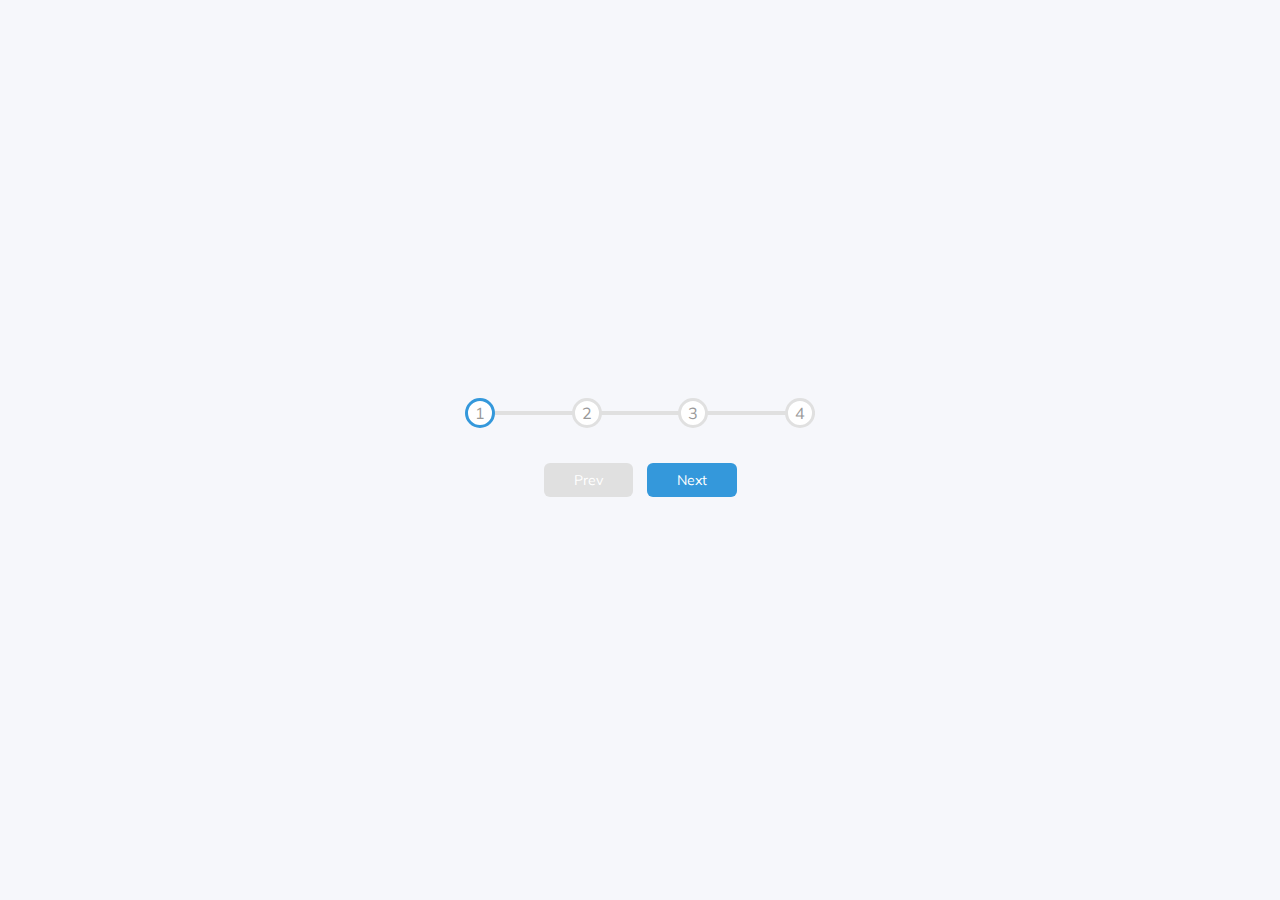
<file: Progress-Steps/index.html>
<html lang="en">
<head>
    <meta charset="UTF-8">
    <meta name="viewport" content="width=device-width, initial-scale=1.0">
    <!--<link rel="stylesheet" href="https://cdnjs.cloudflare.com/ajax/libs/font-awesome/5.15.1/css/all.min.css" 
    integrity="sha512-+4zCK9k+qNFUR5X+cKL9EIR+ZOhtIloNl9GIKS57V1MyNsYpYcUrUeQc9vNfzsWfV28IaLL3i96P9sdNyeRssA==" 
    crossorigin="anonymous" /> -->
    <link rel="stylesheet" href="style.css">
    <title>Progress Steps</title>
</head>
<body>
<div class="container">
    <div class="progress-container">
        <div class="progress" id="progress"></div>
            <div class="circle active">1</div>
            <div class="circle">2</div>
            <div class="circle">3</div>
            <div class="circle">4</div>
    </div>
    <button class="btn" id="prev" disabled>Prev</button>
    <button class="btn" id="next" >Next</button>
</div>


    <script src="script.js"></script>
</body>
</html>
</file>
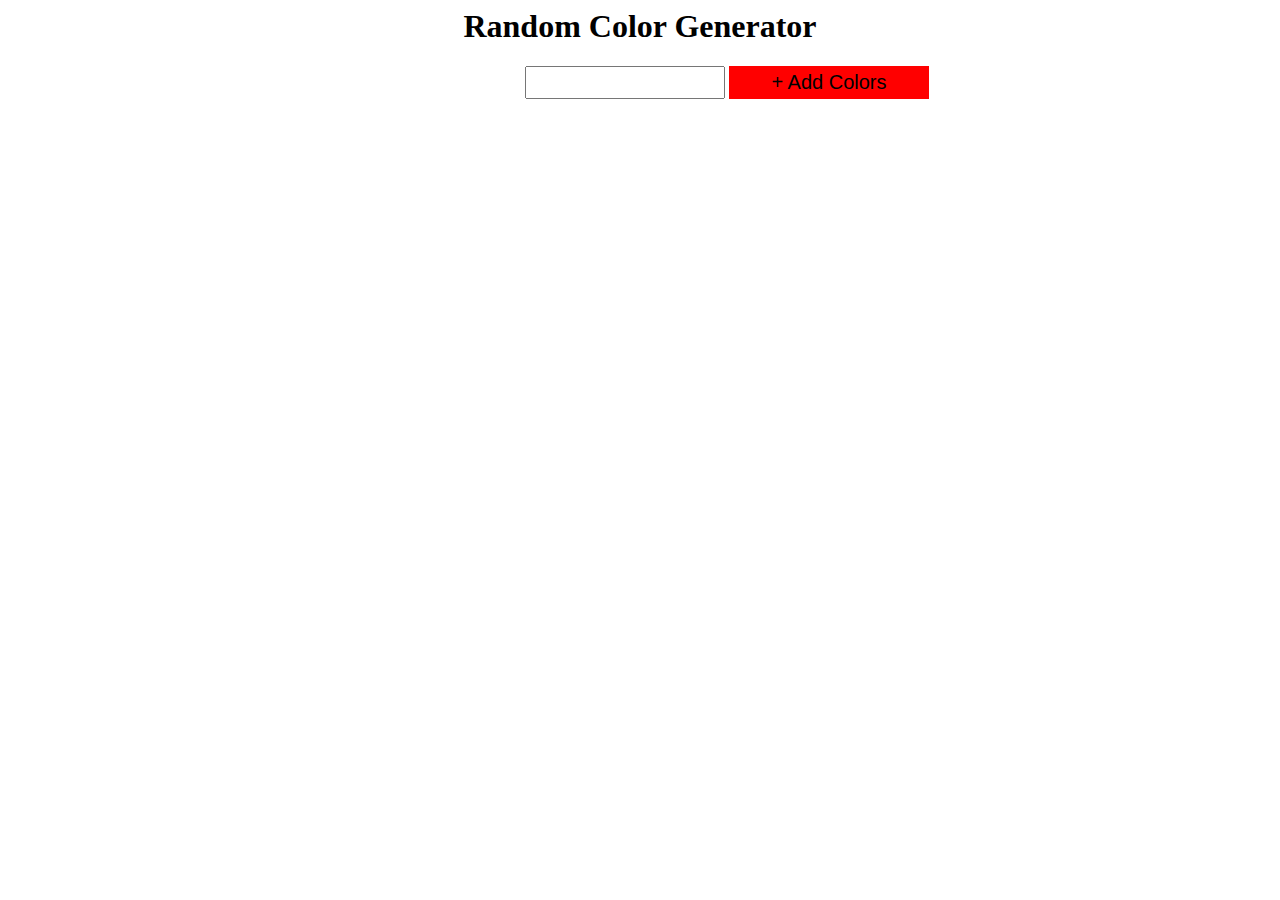
<file: random-color-generator/index.html>
<html lang="en">

<head>
    <meta charset="UTF-8">
    <meta http-equiv="X-UA-Compatible" content="IE=edge">
    <meta name="viewport" content="width=device-width, initial-scale=1.0">
    <link rel="stylesheet" href="./css/style.css">
    <title>Random colors</title>
</head>

<body>
    <main>
        <h1>Random Color Generator</h1>
        <input type="text" id="input">
        <button onclick="addColor()" id="btn">+ Add Colors</button>
        <ul id="ul-list">

        </ul>

    </main>

</body>


<script src="colors.js"></script>

</html>
</file>
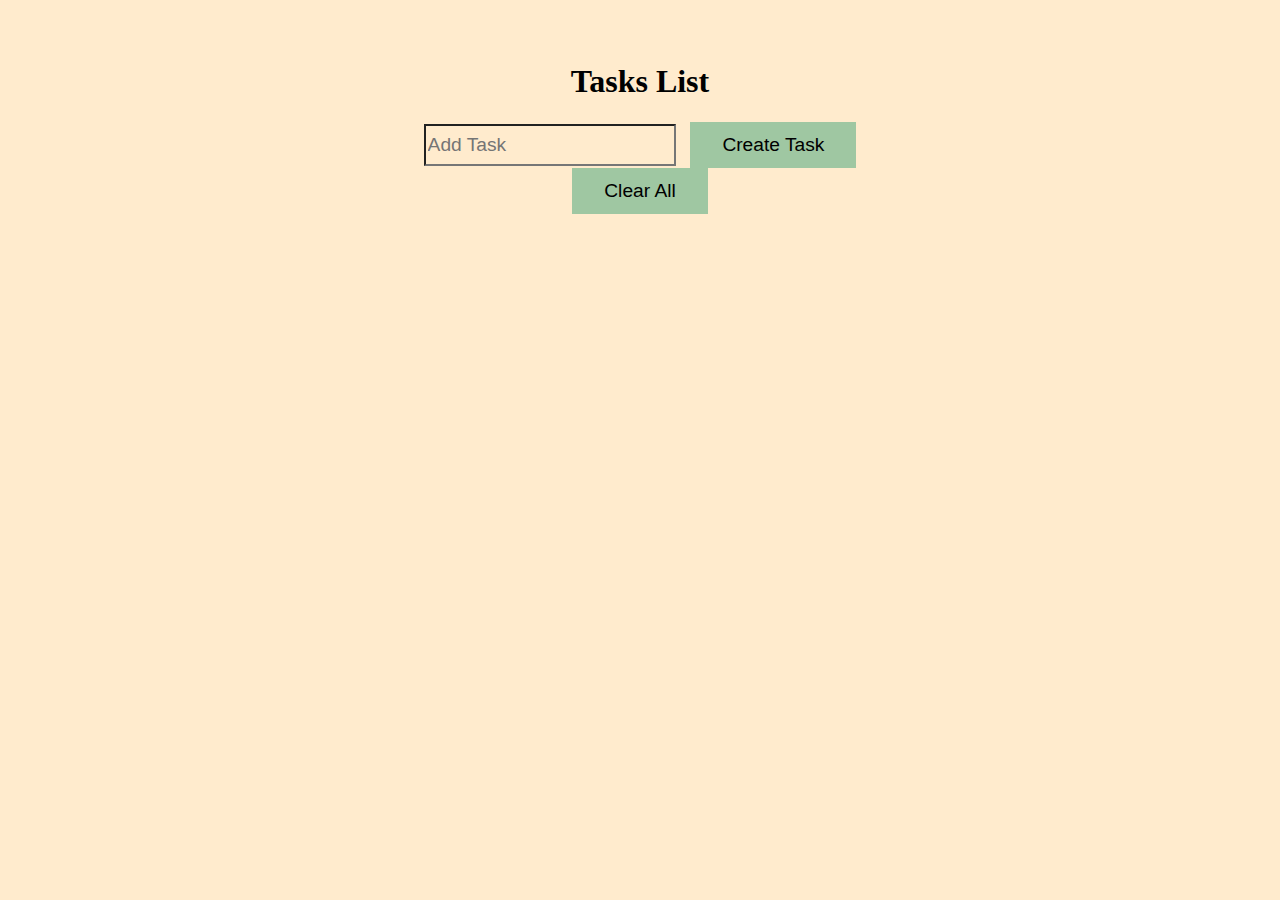
<file: to-do-list/to-do-list.html>
<html lang="en">

<head>
    <meta charset="UTF-8">
    <meta http-equiv="X-UA-Compatible" content="IE=edge">
    <meta name="viewport" content="width=device-width, initial-scale=1.0">
    <link rel="stylesheet" href="./css/to-do-list.css">



    <title>To-Do List App</title>
</head>

<body>
    <main>
        <h1> Tasks List</h1>

        <input type="text" id="input" placeholder="Add Task">
        <button id="btn" onclick="createTask()">Create Task</button>
        <button id="clear" onclick="clearAll()">Clear All</button>
        <div id="taskList"></div>

    </main>





    <script src="to-do-list.js"> </script>
</body>


</html>
</file>
<file: Progress-Steps/style.css>
@import url('https://fonts.googleapis.com/css?family=Muli&display=swap');

:root {
  --line-border-fill: #3498db;
  --line-border-empty: #e0e0e0;
}

* {
  box-sizing: border-box;
}

body {
  background-color: #f6f7fb;
  font-family: 'Muli', sans-serif;
  display: flex;
  align-items: center;
  justify-content: center;
  height: 100vh;
  overflow: hidden;
  margin: 0;
}

.container {
  text-align: center;
}

.progress-container {
  display: flex;
  justify-content: space-between;
  position: relative;
  margin-bottom: 30px;
  max-width: 100%;
  width: 350px;
}

.progress-container::before {
  content: '';
  background-color: var(--line-border-empty);
  position: absolute;
  top: 50%;
  left: 0;
  transform: translateY(-50%);
  height: 4px;
  width: 100%;
  z-index: -1;
}

.progress {
  background-color: var(--line-border-fill);
  position: absolute;
  top: 50%;
  left: 0;
  transform: translateY(-50%);
  height: 4px;
  width: 0%;
  z-index: -1;
  transition: 0.4s ease;
}

.circle {
  background-color: #fff;
  color: #999;
  border-radius: 50%;
  height: 30px;
  width: 30px;
  display: flex;
  align-items: center;
  justify-content: center;
  border: 3px solid var(--line-border-empty);
  transition: 0.4s ease;
}

.circle.active {
  border-color: var(--line-border-fill);
}

.btn {
  background-color: var(--line-border-fill);
  color: #fff;
  border: 0;
  border-radius: 6px;
  cursor: pointer;
  font-family: inherit;
  padding: 8px 30px;
  margin: 5px;
  font-size: 14px;
}

.btn:active {
  transform: scale(0.98);
}

.btn:focus {
  outline: 0;
}

.btn:disabled {
  background-color: var(--line-border-empty);
  cursor: not-allowed;
}
</file>
<file: random-color-generator/css/style.css>
main{
    margin: 0 auto;
    width: 70%;
}

h1{    
    text-align: center;
}

#btn{
    border: none;
    background-color:red;
    padding: 5px;
    width: 200px;
    font-size: 20px;
}

input{
    width: 200px;
    height: 33px;
    text-align: center;
    margin-left: 37%;
    font-size: 20px;

}

ul {
    display: flex;
    flex-wrap: wrap;
}

li {
    list-style-type: none;
    width: 200px;
    height: 200px;
    margin: 10px;
    padding: 10px;
    border-radius: 30px;
    text-align: center;
}

.close{
    display: block;
    border: none;
    margin-left: 10px;
    margin-bottom: 60px;
    width: fit-content;
}

.hex-text{
    font-size: 30px;

}
</file>
<file: to-do-list/css/to-do-list.css>
body{
    text-align: center;
    background-color:blanchedalmond
}

main{

  width: 40%;
  height: 600px;
  margin: 5% auto;
    
}

button{
    background-color: rgb(159, 199, 162);
    border: none;
    padding: 12px 32px;
    font-size: 1.2rem;

}

#input{
    width: 50%;
    height: 7%;
    margin-right: 10px;
    background-color: blanchedalmond;
    font-size: 1.2rem;
}

.tasks {
    display: flex;
    justify-content: space-between;
    background-color: rgb(159, 199, 162) ;
    width: 45%;
    height: 7%;
    margin-left: 4%;
    font-size: 1.2rem;
    padding: 10px 20px 1px 20px;
  }
</file>
